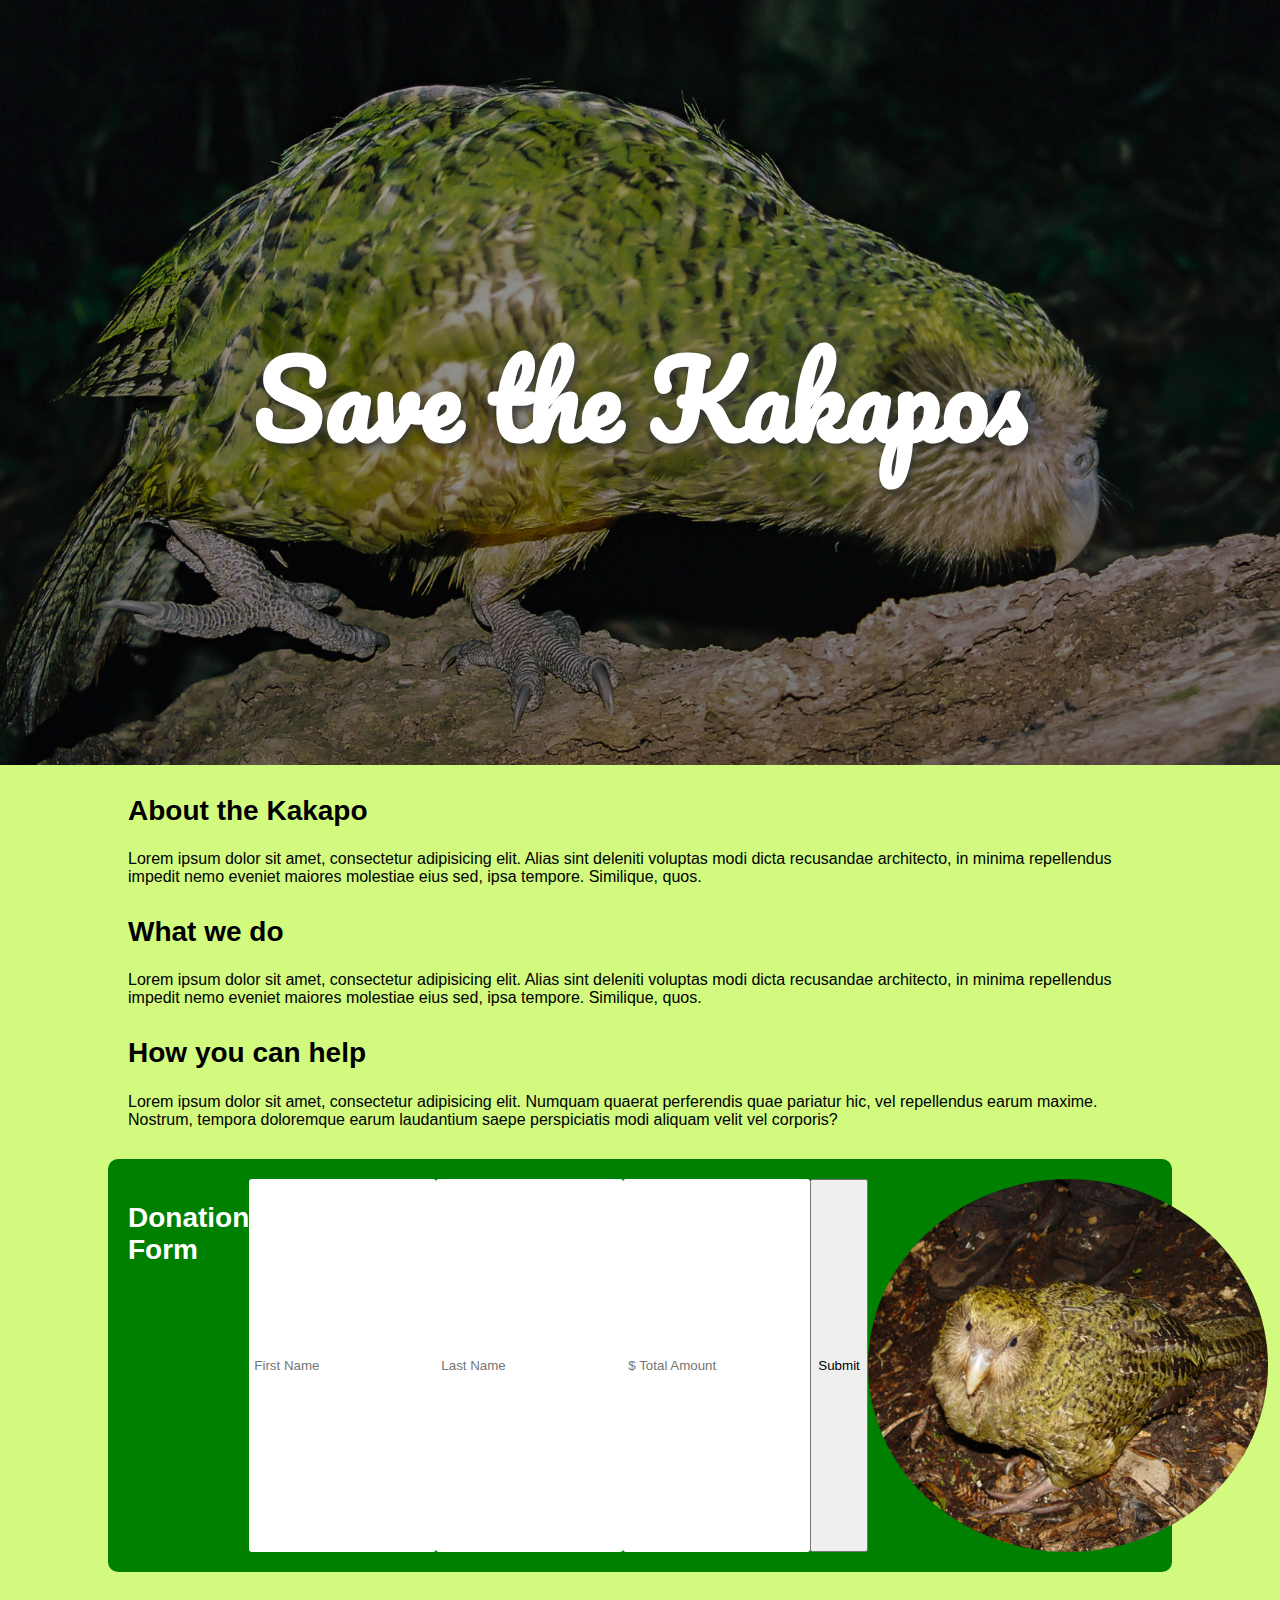
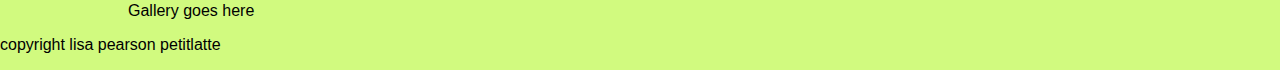
<file: Current Projects/Project 1/Basic Website/index.html>
<!DOCTYPE html>
<html lang="en">
<head>
	<meta charset="UTF-8">
	<link rel="stylesheet" href="css/styles.css">
<link href="https://fonts.googleapis.com/css?family=Pacifico&display=swap" rel="stylesheet">
	<title>Save The Kakapos - Adopt one today</title>
</head>
<body>
	
	<div class ="header">
		<div class = "container">
	<h1>Save the Kakapos</h1>
	</div>
	</div>
	
	<div class = "ConA">
		<div class = "container">
			<h2>About the Kakapo</h2>
		<p>Lorem ipsum dolor sit amet, consectetur adipisicing elit. Alias sint deleniti voluptas modi dicta recusandae architecto, in minima repellendus impedit nemo eveniet maiores molestiae eius sed, ipsa tempore. Similique, quos.</p>
	</div>
</div>

<div class = "ConB">
	<div class = "container">
			<h2>What we do</h2>
		<p>Lorem ipsum dolor sit amet, consectetur adipisicing elit. Alias sint deleniti voluptas modi dicta recusandae architecto, in minima repellendus impedit nemo eveniet maiores molestiae eius sed, ipsa tempore. Similique, quos.</p>
	</div>		
	</div>
</div>

<div class = "ConC">
	<div class = "container">
		<h2>How you can help</h2>
		<p>Lorem ipsum dolor sit amet, consectetur adipisicing elit. Numquam quaerat perferendis quae pariatur hic, vel repellendus earum maxime. Nostrum, tempora doloremque earum laudantium saepe perspiciatis modi aliquam velit vel corporis?</p>
	</div>
</div>

<div class = "conD">
	<div class = "container">
	<h2>Donation Form</h2>
		<input title ="First Name" placeholder = "First Name" class = "inputBox" value = "" id = "test"></input>
				<input title ="Last Name" placeholder ="Last Name" class = "inputBox" value = ""></input>
				<input title ="Total Amount" placeholder ="$ Total Amount" class = "inputBox" value = "" id = "test2"></input>
				<button id = "donatebutton">Submit</button>
				<img src = "img/kakapodonate.jpg" alt = "it's another Kakapo!" class = "kakapoimg"></img>
				<!--First name and Total amount donated shows up in alert box-->				
	</div>
</div>

<div class = "conE">
	<div class = "container">
		<p>Gallery goes here</p>
	</div>
</div>

<footer>
	<p>copyright lisa pearson petitlatte</p>
</footer>
<script type="text/javascript" src = "js/script.js"></script>	
</body>
</html>
</file>
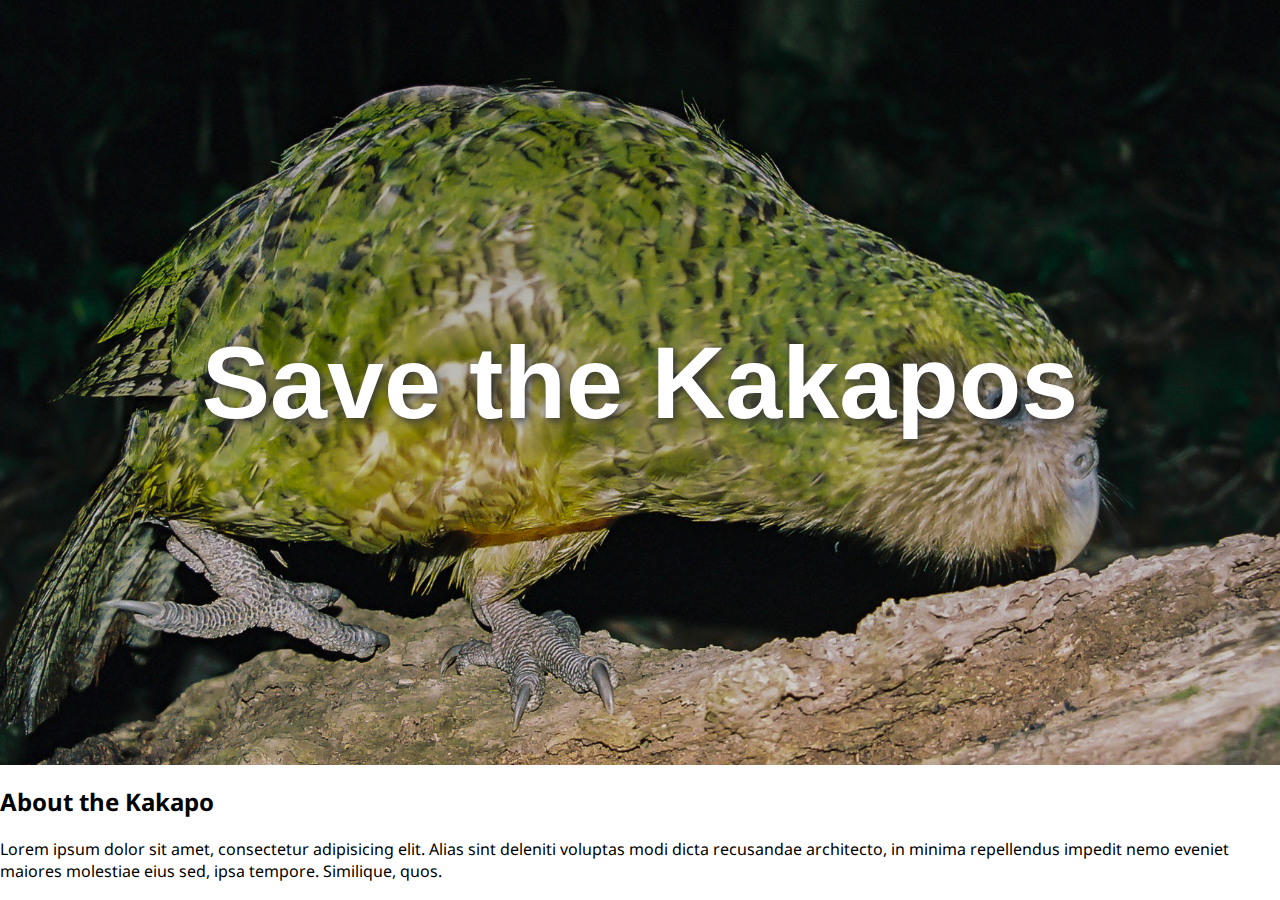
<file: Week 3/Project 1/Website/index.html>
<!DOCTYPE html>
<html lang="en">
<head>
	<meta charset="UTF-8">
	<link rel="stylesheet" href="css/styles.css">
<link href="https://fonts.googleapis.com/css?family=Noto+Sans&display=swap" rel="stylesheet">	
	<title>Save The Kakapos - Adopt one today</title>
</head>
<body>
	
	<div class ="header">
		<div class = "container">
	<h1>Save the Kakapos</h1>
	</div>
	</div>
	
	<div class = "ConA">
		<div class = "container">
			<h2>About the Kakapo</h2>
		<p>Lorem ipsum dolor sit amet, consectetur adipisicing elit. Alias sint deleniti voluptas modi dicta recusandae architecto, in minima repellendus impedit nemo eveniet maiores molestiae eius sed, ipsa tempore. Similique, quos.</p>
	</div>
</div>


<script type="text/javascript" src = "js/script.js"></script>	
</body>
</html>
</file>
<file: Current Projects/Project 1/Basic Website/css/styles.css>
body,html{
	padding:0;
	margin:0;
background-color: #d1fa7f;
}

h2,p{
	font-family: 'Noto Sans', sans-serif;
}

h2{
	font-size: 28px;
	font-weight: bold;
}


.header{
	display:flex;
	align-items:center;
	justify-content:center;
background-image:  linear-gradient(rgba(0,0,0,0.3),rgba(0,0,0,0.5)), url("../img/kakapo.jpg");
background-position: center;
background-repeat: no-repeat;
background-size: cover;
height: 85vh;
min-height:450px;
text-align: center;
}

.container{
	width:80%;
	margin-top:30px;
	margin-left:auto;
	margin-right:auto;

}

.header h1{
color:white;
font-family: 'Pacifico', cursive;
font-size: 8vw;
text-shadow: 3px 3px 10px #333333;
}

.conD .container{
	display:flex;
	justify-content:space-between;
	color:white;
	background-color: green;
	padding:20px;
	border-radius:10px;
}

img,.kakapoimg {
	border-radius: 50%;
	width:400px;
}

/*MOBILE*/

@media (max-width: 767px){

	.header{
		height:50vh;
	}

	.header h1{
		font-size:70px;
	}
}


.inputBox{
	padding:10px 5px;
	border-radius:3px;
	border:none;
}

/*TABLET*/
</file>
<file: Week 3/Project 1/Website/css/styles.css>
body,html{
	padding:0;
	margin:0;
font-family: 'Noto Sans', sans-serif;
}

.header{
	display:flex;
	align-items:center;
	justify-content:center;
background-image:  linear-gradient(rgba(0,0,0,0.3),rgba(0,0,0,0.1)), url("../img/kakapo.jpg");
background-position: center;
background-repeat: no-repeat;
background-size: cover;
height: 85vh;
min-height:450px;
text-align: center;
}


.header h1{
color:white;
font-family: helvetica,sans-serif;
font-size: 8vw;
font-weight:bold;
text-shadow: 3px 3px 10px #333333;
}
</file>
